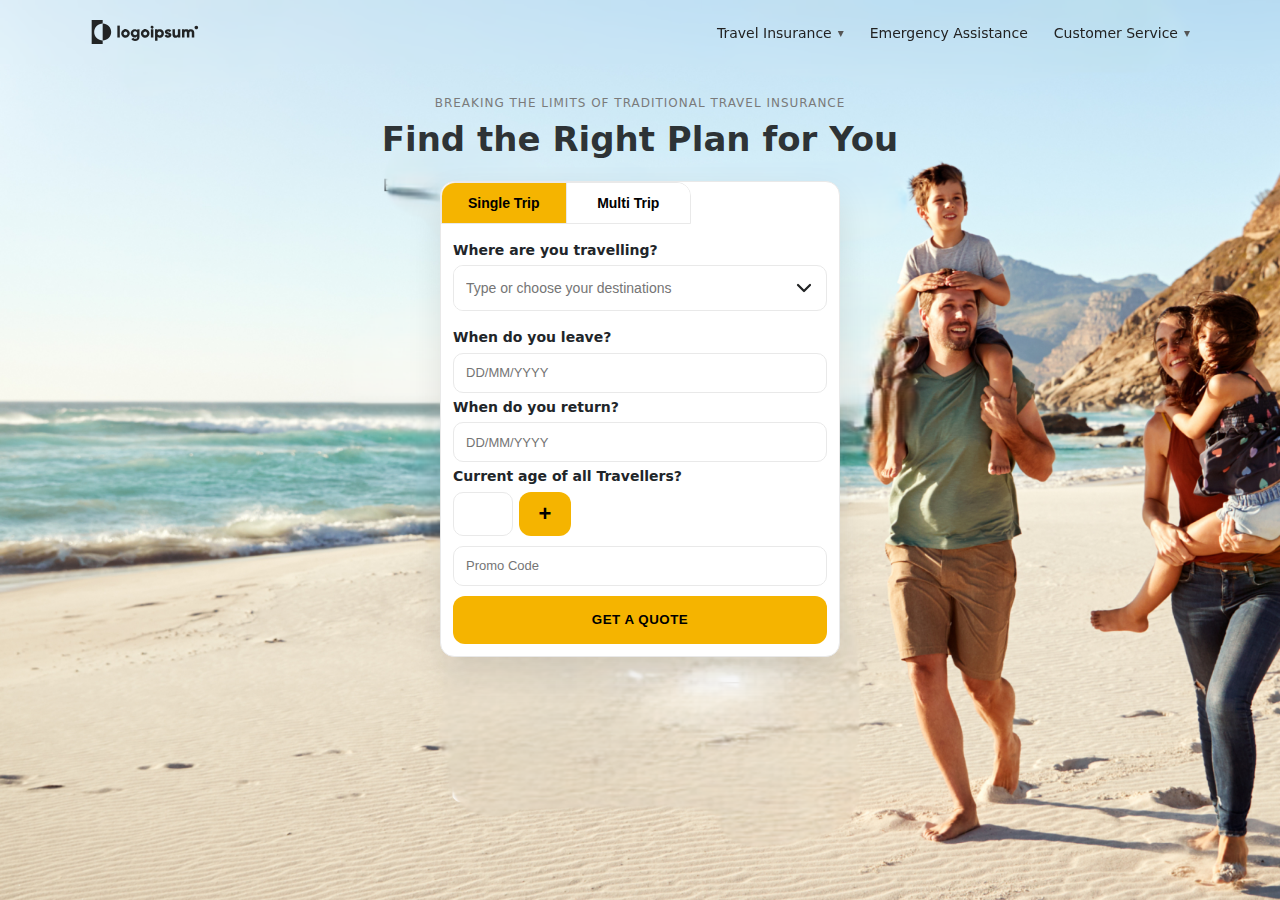
<file: index.html>
<!doctype html>
<html lang="en">
  <head>
    <meta charset="UTF-8" />
    <meta name="viewport" content="width=device-width, initial-scale=1.0" />
    <title>Travel Insurance - Quote</title>
    <link rel="stylesheet" href="index.css" />
  </head>
  <body>
    <!-- ================= HEADER ================= -->
    <header class="header">
      <nav class="nav container">
        <a class="brand" href="#">
          <img src="logo.svg" class="logo logo-dark" />
          <img src="logo-6.png" class="logo logo-light" />
        </a>
        <ul class="nav-links desktop">
          <li>
            <button
              class="nav-btn"
              type="button"
              id="travelBtn"
              aria-expanded="false"
            >
              Travel Insurance <span class="caret">▾</span>
            </button>
          </li>

          <li><a href="#">Emergency Assistance</a></li>
          <li>
            <a href="#">Customer Service <span class="caret">▾</span></a>
          </li>
        </ul>

        <!-- Mobile Hamburger -->
        <button
          class="hamburger"
          id="hamburger"
          aria-label="Open menu"
          aria-expanded="false"
        >
          ☰
        </button>
      </nav>
    </header>
    <div class="blur-overlay" id="blurOverlay"></div>

    <!-- ✅ DESKTOP MEGA MENU (header ke just baad) -->
    <div class="mega" id="mega" aria-hidden="true">
      <div class="mega-inner container">
        <button class="mega-close" type="button" id="megaClose">✕</button>

        <div class="mega-grid">
          <div class="mega-left">
            <img src="travel.png" alt="Travel" />
          </div>

          <div class="mega-mid">
            <h3>Travel Insurance</h3>
            <p>
              Lorem ipsum dolor sit amet, consectetur adipiscing elit. Nam
              gravida tincidunt mi, in bibendum sapien pellentesque vitae.
            </p>
            <button
              class="mega-cta"
              onclick="window.location.href = 'Page.html'"
              type="button"
            >
              GET A QUOTE
            </button>
          </div>

          <div class="mega-right">
            <a href="Page.html">Plans</a>
            <a href="#">Upgrades</a>
            <a href="#">Traveler Type</a>
            <a href="#">Trip Type</a>
            <a href="#">Benefits</a>
          </div>
        </div>
      </div>
    </div>

    <!-- ================= MOBILE DRAWER ================= -->
    <div class="drawer" id="drawer" aria-hidden="true">
      <div class="drawer-panel" role="dialog" aria-modal="true">
        <div class="drawer-top">
          <div class="drawer-brand">
            <a class="brand" href="#">
              <img src="./logo.svg" />
            </a>
          </div>
          <button class="drawer-close" id="drawerClose" aria-label="Close menu">
            ✕
          </button>
        </div>

        <div class="drawer-body">
          <div class="acc">
            <button
              class="acc-head"
              id="accTravel"
              aria-expanded="true"
              type="button"
            >
              <span>Travel Insurance</span>
              <span class="acc-icon">⌃</span>
            </button>

            <div class="acc-panel open" id="accTravelPanel">
              <a href="Page.html">Plans</a>
              <a href="#">Upgrades</a>
              <a href="#">Traveller Type</a>
              <a href="#">Trip Type</a>
              <a href="#">Benefits</a>
            </div>
          </div>

          <a class="drawer-link" href="#">Emergency Assistance</a>

          <div class="acc">
            <button
              class="acc-head"
              id="accCustomer"
              aria-expanded="false"
              type="button"
            >
              <span>Customer Service</span>
              <span class="acc-icon">⌄</span>
            </button>

            <div class="acc-panel" id="accCustomerPanel">
              <a href="#">Contact</a>
              <a href="#">Help Center</a>
            </div>
          </div>
        </div>
      </div>
    </div>

    <!-- ================= MAIN ================= -->
    <main class="hero">
      <div class="container hero-wrap">
        <section class="hero-content">
          <p class="kicker">
            BREAKING THE LIMITS OF TRADITIONAL TRAVEL INSURANCE
          </p>
          <h1 class="title">Find the Right Plan for You</h1>

          <div class="card">
            <div class="tabs">
              <button class="tab"id="singleTrip" type="button">Single Trip</button>
              <button class="tab active" id="multiTrip"type="button">Multi Trip</button>
            </div>

            <form class="form" onsubmit="return false;">
              <label class="label">Where are you travelling?</label>

              <div class="dropdown" id="dropdown">
                <div class="dropdown-control">
                  <input
                    class="dropdown-input"
                    id="dropdownInput"
                    type="text"
                    placeholder="Type or choose your destinations"
                    autocomplete="off"
                  />
                  <img src="./Dropdown=Icon.svg" class="dropdown-btn" />
                </div>

                <ul class="dropdown-list" id="dropdownList" hidden>
                  <li data-value="Austria" tabindex="-1">Austria</li>
                  <li data-value="Bali (Indonesia)" tabindex="-1">
                    Bali (Indonesia)
                  </li>
                  <li data-value="Canada" tabindex="-1">Canada</li>
                  <li data-value="France" tabindex="-1">France</li>
                  <li data-value="Germany" tabindex="-1">Germany</li>

                  <li data-value="Italy" tabindex="-1">Italy</li>
                  <li data-value="Spain" tabindex="-1">Spain</li>
                  <li data-value="Switzerland" tabindex="-1">Switzerland</li>
                  <li data-value="Netherlands" tabindex="-1">Netherlands</li>

                  <li data-value="Belgium" tabindex="-1">Belgium</li>
                  <li data-value="Greece" tabindex="-1">Greece</li>
                  <li data-value="Portugal" tabindex="-1">Portugal</li>
                  <li data-value="India" tabindex="-1">India</li>
                  <li data-value="Thailand" tabindex="-1">Thailand</li>
                  <li data-value="Singapore" tabindex="-1">Singapore</li>
                  <li data-value="Malaysia" tabindex="-1">Malaysia</li>
                  
                  <li data-value="Japan" tabindex="-1">Japan</li>
                  <li data-value="South Korea" tabindex="-1">South Korea</li>
                  <li data-value="Vietnam" tabindex="-1">Vietnam</li>
                  <li data-value="Sri Lanka" tabindex="-1">Sri Lanka</li>
                  <li data-value="United States" tabindex="-1">
                    United States
                  </li>

                  <li data-value="Mexico" tabindex="-1">Mexico</li>
                  <li data-value="Brazil" tabindex="-1">Brazil</li>
                  <li data-value="Argentina" tabindex="-1">Argentina</li>
                  <li data-value="Australia" tabindex="-1">Australia</li>
                  <li data-value="New Zealand" tabindex="-1">New Zealand</li>
                  <li data-value="United Arab Emirates" tabindex="-1">
                    United Arab Emirates
                  </li>
                  <li data-value="Dubai" tabindex="-1">Dubai</li>
                  <li data-value="Turkey" tabindex="-1">Turkey</li>
                  <li data-value="Egypt" tabindex="-1">Egypt</li>
                </ul>
              </div>

              <div class="chips" id="chips"></div>

              <label class="label" for="leave">When do you leave?</label>
              <input
                id="leave"
                class="control"
                type="text"
                placeholder="DD/MM/YYYY"
              />

              <label class="label" for="return">When do you return?</label>
              <input
                id="return"
                class="control"
                type="text"
                placeholder="DD/MM/YYYY"
              />

              <label class="label">Current age of all Travellers?</label>

              <div class="age-wrap" id="ageWrap">
                <div class="age-row">
                  <input class="control age-input" type="number" min="0" />
                  <button
                    type="button"
                    class="plus-btn"
                    id="addAgeBtn"
                    aria-label="Add traveller"
                  >
                    +
                  </button>
                </div>
              </div>

              <input class="control" type="text" placeholder="Promo Code" />
              <button
                class="cta"
                onclick="window.location.href = 'Page.html'"
                type="button"
              >
                GET A QUOTE
              </button>
            </form>
          </div>
        </section>
      </div>
    </main>

    <script src="index.js"></script>
  </body>
</html>
</file>
<file: index.css>
:root{
  --text:#111;
  --muted:#7a7a7a;
  --border:#e9e9e9;
  --shadow: 0 16px 35px rgba(0,0,0,.10);
  --yellow:#f5b400;

  /* header height (adjust if needed) */
  --header-h: 74px;
}

*{ box-sizing:border-box; }

body{
  /* scroll lock REMOVED */
  margin:0;
  font-family: system-ui, -apple-system, Segoe UI, Roboto, Arial, sans-serif;
  color:rgba(0, 0, 0, 0.8);
  min-height: 100vh;
  background-image: url("Home-Page.png");
  background-repeat:no-repeat;
  background-size:cover;
  background-position:center top;
}
/* scroll lock REMOVED */



img{ max-width:100%; display:block; }

.container{
  width:min(1100px, 92%);
  margin:0 auto;
}

/* ================= HEADER ================= */
.header{
  position:fixed;
  top:0; left:0;
  width:100%;
  z-index:9999;
  padding:18px 0;
  background: transparent;
  backdrop-filter: blur(6px);
  -webkit-backdrop-filter: blur(6px);
}

.nav{
  display:flex;
  align-items:center;
  justify-content:space-between;
  gap:16px;
}

.brand{ display:flex; align-items:center; text-decoration:none; }

.nav-links{
  list-style:none;
  display:flex;
  gap:26px;
  padding:0;
  margin:0;
  align-items:center;
}

.nav-links a{
  text-decoration:none;
  color:#222;
  font-size:14px;
  display:inline-flex;
  align-items:center;
  gap:6px;
}

.nav-btn{
  border:0;
  background:transparent;
  cursor:pointer;
  font:inherit;
  color:#222;
  font-size:14px;
  display:inline-flex;
  align-items:center;
  gap:6px;
  padding:0;
}

.caret{ font-size:12px; color:#555; }

.hamburger{
  display:none;
  border:1px solid var(--border);
  background:#fff;
  padding:8px 10px;
  border-radius:10px;
  cursor:pointer;
}

/* header dark when mega open */
.header.travel-active{
  background: rgba(0,0,0,0.80);
}
.header.travel-active .nav-links a,
.header.travel-active .nav-btn,
.header.travel-active .caret{
  color:#fff !important;
}

/* ================= HERO ================= */
.hero{
  padding-top: calc(var(--header-h) + 60px);
  padding-bottom: 80px;
}
/* DESKTOP FIX: form ko upar laane ke liye */
@media (min-width: 768px){
  .hero{
    min-height: 100vh;
    padding-top: calc(var(--header-h) + 20px); /* header ke niche gap */
    padding-bottom: 20px;
  }
}


.hero-wrap{ display:flex; justify-content:center; }
.hero-content{ text-align:center; padding-top:12px; }

.kicker{
  margin:0 0 10px;
  font-size:12px;
  letter-spacing:1px;
  color:var(--muted);
}

.title{
  margin:0 0 22px;
  font-size:34px;
  line-height:1.15;
}

@media (max-width:700px){
  .title{ font-size:28px; }
}

/* ================= CARD / FORM ================= */
.card{
  height:auto;
  max-width: 92%;
  width: 360px;
  margin:0 auto;
  background:#fff;
  border:1px solid var(--border);
  border-radius:14px;
  box-shadow: var(--shadow);
  overflow:hidden;
}
.form{
  padding: 12px;      /* pehle 16px tha */
  gap: 8px;
}



/* ===== TABS FIX (Single Trip / Multi Trip) ===== */
.tabs{
  width: 250px;
  display:flex;
  border:1px solid var(--border);
  border-radius:14px 14px 0 0;  /* card ke top corners match */
  overflow:hidden;
  background:#fff;
}

.tab{
  flex:1;
  text-align:center;
  padding:12px 0;
  font-weight:550;
  font-size:14px;
  border:0;
  background:#fff;
  cursor:pointer;
}

.tab + .tab{
  border-left:1px solid var(--border);
}

.tab.active{
  background: var(--yellow);
}

.tab:not(.active){
  background:#fff;
}



.label{
  font-size:14px;
  font-weight:700;
  color:rgba(33, 37, 41, 1);
  margin:8px 0 4px;
  line-height: 2.1;
  
}

.control{
  text-align: left;
  width:100%;
  height:40px;
  padding:10px 12px;
  border:1px solid var(--border);
  border-radius:10px;
  outline:none;
  font-size:13px;
  background:#fff;
  line-height: 1.2;
}

.control:focus{
  border-color:#cfcfcf;
  box-shadow:0 0 0 3px rgba(245,180,0,.18);
}

/* ================= DROPDOWN (destinations) ================= */
.dropdown{ width:100%; position:relative; }

.dropdown-control{
  display:flex;
  border:1px solid var(--border);
  border-radius:10px;
  overflow:hidden;
  background:#fff;
}

.dropdown-input{
  text-align:left;
  flex:1;
  border:0;
  outline:0;
  padding:12px;
  font-size:14px;
  min-height:44px;
}

.dropdown-btn{
  width:44px;
  height:44px;
  padding:10px;
  cursor:pointer;
  
}
.dropdown-list{
  list-style:none;
  padding:8px;
  margin:8px 0 0;
  border:1px solid var(--border);
  border-radius:12px;
  background:#fff;
  position:absolute;
  left:0;
  right:0;
  z-index:50;
  max-height:220px;
  overflow:auto;
  box-shadow: var(--shadow);
}

/* HTML me hidden use ho raha hai */
.dropdown-list[hidden]{ display:none; }

.dropdown-list li{
  padding:10px;
  border-radius:10px;
  cursor:pointer;
  font-size:14px;
}
.dropdown-list li:hover,
.dropdown-list li.active{
  background:#f4f5f7;
}

/* chips */
.chips{
  display:flex;
  flex-wrap:wrap;
  gap:8px;
  margin:4px 0 8px;
}

.chip{
  display:inline-flex;
  align-items:center;
  gap:10px;
  padding:8px 12px;
  border-radius:999px;
  font-size:13px;
  background:rgba(0, 0, 0, 0.8);
  color:#fff;
}
.chip .x{
  border:0;
  background:transparent;
  color:#fff;
  cursor:pointer;
  font-size:18px;
  line-height:1;
}

/* ages */


/* CTA */
.cta{
  margin-top:10px;
  width:100%;
  height:48px;
  border:0;
  border-radius:12px;
  background:var(--yellow);
  font-weight:900;
  letter-spacing:.5px;
  cursor:pointer;
}
/* ================= AGE SECTION (FIXED) ================= */
/* ===== AGE SECTION (SIDE BY SIDE FIX) ===== */

.age-wrap{
  display: flex;
  flex-wrap: wrap;        /* ✅ new age side me aayega */
  gap: 10px;
  margin-bottom: 10px;
}

/* single age box */
.age-row{
  display: flex;
  align-items: center;
  gap: 6px;
  position: relative;
}

/* age input */
.age-input{
  width: 60px;
  height: 44px;
  text-align: left;
}

/* + button */
.plus-btn{
  width: 52px;
  height: 44px;
  border: 0;
  border-radius: 12px;
  background: var(--yellow);
  font-size: 22px;
  font-weight: 900;
  cursor: pointer;
}

/* remove × button */
.remove-btn{
  position: absolute;
  top: -6px;
  right: -6px;
  width: 20px;
  height: 20px;
  border-radius: 50%;
  border: 0;
  background: #111;
  color: #fff;
  font-size: 14px;
  cursor: pointer;
}



/* ================= MOBILE FIX ================= */
@media (max-width: 480px){
  .age-row{
    gap: 8px;
  }

  .age-input{
    width: 60px;
  }

  .remove-btn{
    right: -6px;
  }
}

/* ================= DESKTOP MEGA MENU (FIX for your HTML) ================= */
/* mega is outside header, so use fixed under header */
.mega{
  display:none;
  position:fixed;
  left:0;
  top: var(--header-h);
  width:100%;
  background:#fff;
  box-shadow: 0 18px 50px rgba(0,0,0,.10);
  z-index:9998;
}

.mega.open{ display:block; }

.mega-inner{
  position:relative;
  padding:26px 0;
}

.mega-close{
  position:absolute;
  top:14px;
  right:0;
  width:42px;
  height:42px;
  border-radius:14px;
  border:1px solid #eee;
  background:#fff;
  cursor:pointer;
  font-size:18px;
}

.mega-grid{
  display:grid;
  grid-template-columns: 360px 1fr 220px;
  gap:28px;
  align-items:center;
}

.mega-left img{
  width:100%;
  height:220px;
  object-fit:cover;
  border-radius:16px;
}

.mega-mid h3{
  margin:0 0 8px;
  font-size:22px;
}

.mega-mid p{
  margin:0 0 16px;
  color:#6e6e6e;
  line-height:1.6;
  max-width:520px;
}

.mega-cta{
  border:0;
  background: var(--yellow);
  padding: 12px 18px;
  border-radius: 12px;
  font-weight: 900;
  cursor:pointer;
}

.mega-right{
  border-left:1px solid #eee;
  padding-left:18px;
  display:flex;
  flex-direction:column;
  gap:12px;
}

.mega-right a{
  text-decoration:none;
  color:rgba(0, 43, 69, 1);
  font-weight:700;
  font-size:13px;
}
.mega-right a:hover{ text-decoration:underline; }

/* mobile me mega hide */
@media (max-width:700px){
  .mega{ display:none !important; }
}

/* ================= MOBILE DRAWER ================= */
.drawer{
  position:fixed;
  inset:0;
  background: rgba(0,0,0,0.75);
  display:none;
  z-index:9999;
}
.drawer.open{ display:block; }

.drawer-panel{
  position:absolute;
  top:12px;
  right:12px;
  bottom:12px;
  width:min(360px, 92vw);
  background:#fff;
  border-radius:16px;
  box-shadow: 0 20px 60px rgba(0,0,0,.35);
  overflow:hidden;
  display:flex;
  flex-direction:column;
}

.drawer-top{
  display:flex;
  align-items:center;
  justify-content:space-between;
  padding:14px;
  border-bottom:1px solid #f0f0f0;
}

.drawer-close{
  width:40px;
  height:40px;
  border-radius:12px;
  border:0;
  background:#fff;
  font-size:22px;
  cursor:pointer;
}

.drawer-body{
  padding:10px 0;
  overflow-y: auto; /* ✅ Mobile drawer scroll */
  -webkit-overflow-scrolling: touch; /* iOS smooth scroll */
  flex:1;
}

.acc{ padding:6px 14px; }

.acc-head{
  width:100%;
  display:flex;
  justify-content:space-between;
  align-items:center;
  padding:12px 6px;
  border:0;
  background:transparent;
  cursor:pointer;
  font-weight:800;
  font-size:14px;
  text-align:left;
}

.acc-head[aria-expanded="true"]{ color:#d71920; }

.acc-panel{
  display:none;
  padding:6px 0 12px;
}
.acc-panel.open{ display:block; }

.acc-panel a{
  display:block;
  padding:10px 6px;
  text-decoration:none;
  color:#111;
  font-weight:600;
  font-size:14px;
}

.drawer-link{
  display:block;
  padding:14px 20px;
  text-decoration:none;
  color:#111;
  font-weight:800;
}

/* ================= RESPONSIVE NAV ================= */
@media (max-width:700px){
  .nav-links.desktop{ display:none; }
  .hamburger{ display:inline-flex; }
}
@media (min-width:701px){
  .drawer{ display:none !important; }
}
/* ===== BACKGROUND BLUR OVERLAY ===== */
.blur-overlay{
  position: fixed;
  inset: 0;
  background: rgba(0,0,0,0.35);   /* thoda dark */
  backdrop-filter: blur(8px);
  -webkit-backdrop-filter: blur(8px);
  opacity: 0;
  pointer-events: none;
  transition: opacity .3s ease;
  z-index: 9997; /* mega (9998) se niche */
}

.blur-overlay.show{
  opacity: 1;
  pointer-events: auto;
}
.logo{
  height:28px;
}

.logo-light{ display:none; }

/* mega open state */
.header.travel-active .logo-dark{ display:none; }
.header.travel-active .logo-light{ display:block; }
/* ===== SCROLL LOCK FIX ===== */

/* Desktop scroll ENABLE */
html,
body {
  overflow-x: hidden;
  overflow-y: auto;
  height: auto;
}

/* Only lock when mega/drawer open */
body.lock {
  overflow: hidden;
  position: fixed;
  width: 100%;
}

html.lock {
  overflow: hidden;
}

/* ===== DROPDOWN ARROW ROTATE ===== */
.dropdown-btn{
  transform: rotate(0deg);
  transition: transform 0.25s ease;
}

/* open = up */
.dropdown.open .dropdown-btn{
  transform: rotate(180deg);
}

/* ===== FORM TEXT LEFT ALIGN FIX ===== */
.form,
.form *{
  text-align: left;
}

/* 1️⃣ Form ke andar sab LEFT */
.card{
  text-align: left;
}

.form,
.form *{
  text-align: left;
}

/* 2️⃣ Inputs LEFT */
.control,
.dropdown-input{
  text-align: left;
}

/* 3️⃣ AGE number CENTER hi rahe */
.age-input{
  text-align: center;
}

/* 4️⃣ + button CENTER */
.plus-btn{
  text-align: center;
  display: flex;
  align-items: center;
  justify-content: center;
}

/* 5️⃣ Yellow CTA button text CENTER */
.cta{
  text-align: center;
}
/* chips scroll but scrollbar hidden */
/* ===== FORCE CHIPS SCROLL (BAR HIDE) ===== */

#chips{
  display: grid;
  grid-template-columns: repeat(3, 1fr);
  gap: 8px;
}

#chips .chip{
  white-space: nowrap;
  overflow: hidden;
  text-overflow: ellipsis;
  cursor: help;
}
/* ===== FORCE: chip text NEVER cut ===== */
#chips{
  display:flex !important;
  flex-wrap: nowrap !important;     /* same line */
  gap: 8px !important;

  overflow-x: auto !important;      /* side scroll if needed */
  overflow-y: hidden !important;

  scrollbar-width: none !important; /* hide bar */
}
#chips::-webkit-scrollbar{
  display:none !important;
}

#chips .chip{
  flex: 0 0 auto !important;        /* chip shrink na ho */
  white-space: nowrap !important;   /* text ek line */
  overflow: visible !important;     /* cut band */
  text-overflow: clip !important;   /* ellipsis band */
  max-width: none !important;
}
@media (min-width: 768px){
  .card{
    width: 400px;
    max-width: 400px;
  }
}
</file>
